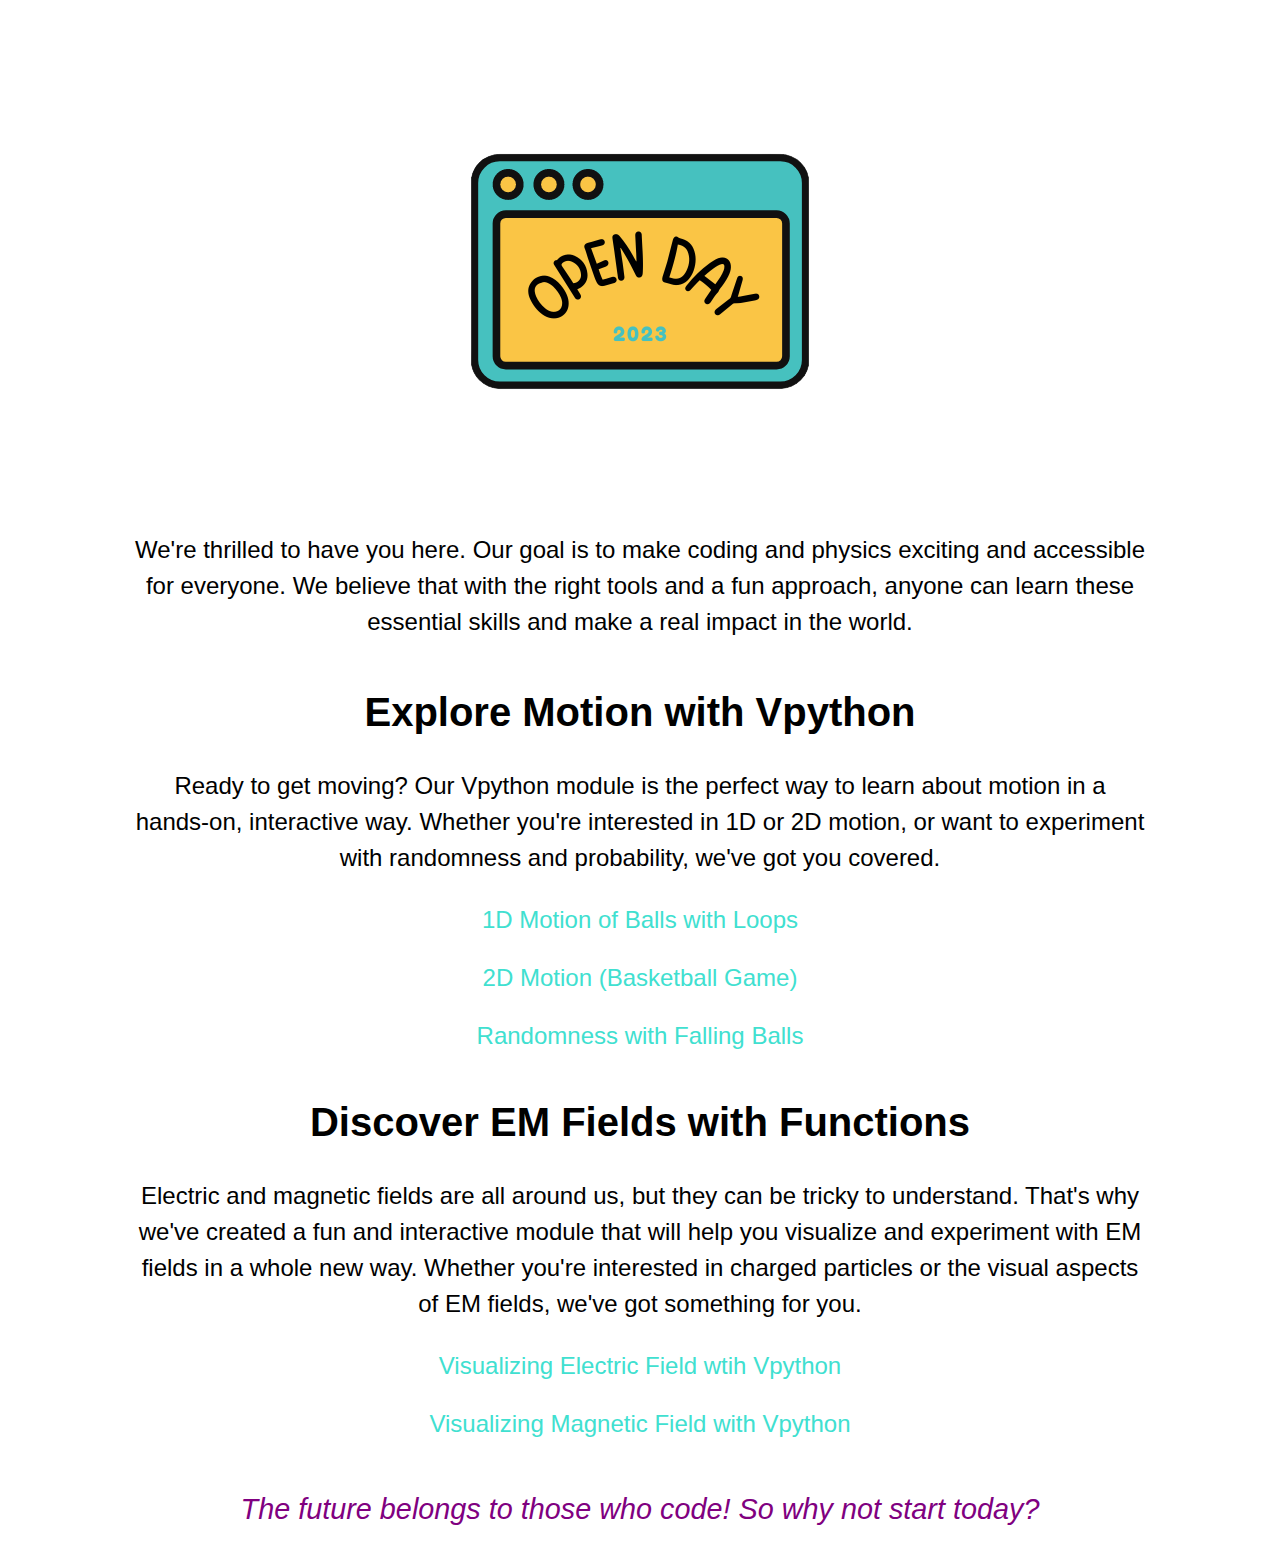
<file: index.html>
<!DOCTYPE html>
<html>
  <head>
    <title>Open Day 2023</title>
    <link rel="stylesheet" type="text/css" href="css/style.css">
  </head>
  <body>
    <header>
      <img src="images/logo.png" alt="Open Day 2023 Logo">
    </header>
    <main>
      <p>We're thrilled to have you here. Our goal is to make coding and physics exciting and accessible for everyone. We believe that with the right tools and a fun approach, anyone can learn these essential skills and make a real impact in the world.</p>
      <h2>Explore Motion with Vpython</h2>
      <p>Ready to get moving? Our Vpython module is the perfect way to learn about motion in a hands-on, interactive way. Whether you're interested in 1D or 2D motion, or want to experiment with randomness and probability, we've got you covered.</p>
      <ul>
        <li><a href="1dmotion.html">1D Motion of Balls with Loops</a></li>
        <li><a href="2dmotion.html">2D Motion (Basketball Game)</a></li>
        <li><a href="random.html">Randomness with Falling Balls</a></li>
      </ul>
      <h2>Discover EM Fields with Functions</h2>
      <p>Electric and magnetic fields are all around us, but they can be tricky to understand. That's why we've created a fun and interactive module that will help you visualize and experiment with EM fields in a whole new way. Whether you're interested in charged particles or the visual aspects of EM fields, we've got something for you.</p>
      <ul>
        <li><a href="emfield.html">Visualizing Electric Field wtih Vpython</a></li>
        <li><a href="bfield.html">Visualizing Magnetic Field with Vpython</a></li>
      </ul>
    </main>
    <footer>
      <p>The future belongs to those who code! So why not start today?</p>
    </footer>
  </body>
</html>
</file>
<file: css/style.css>
body {
  font-family: "Halo", "Helvetica", sans-serif;
  background-color: #ffffff;
}

header img {
  display: block;
  margin: 0 auto;
}

main {
  width: 80%;
  margin: 0 auto;
  text-align: center;
}

h1 {
  font-size: 3em;
  margin-top: 30px;
  color: black;
}

h2 {
  font-size: 2.5em;
  margin-top: 50px;
  color: #000;
}

p {
  font-size: 1.5em;
  line-height: 1.5;
  margin-bottom: 30px;
}

ul {
  list-style: none;
  margin: 0;
  padding: 0;
}

li a {
  color:turquoise;
  text-decoration: none;
  font-size: 1.5em;
  display: block;
  margin-bottom: 30px;
}

li a:hover {
  color: #ff7f50;
}

footer {
  margin-top: 50px;
  text-align: center;
  font-style: italic;
  color: purple;
  font-size: 1.2em;
}
</file>
